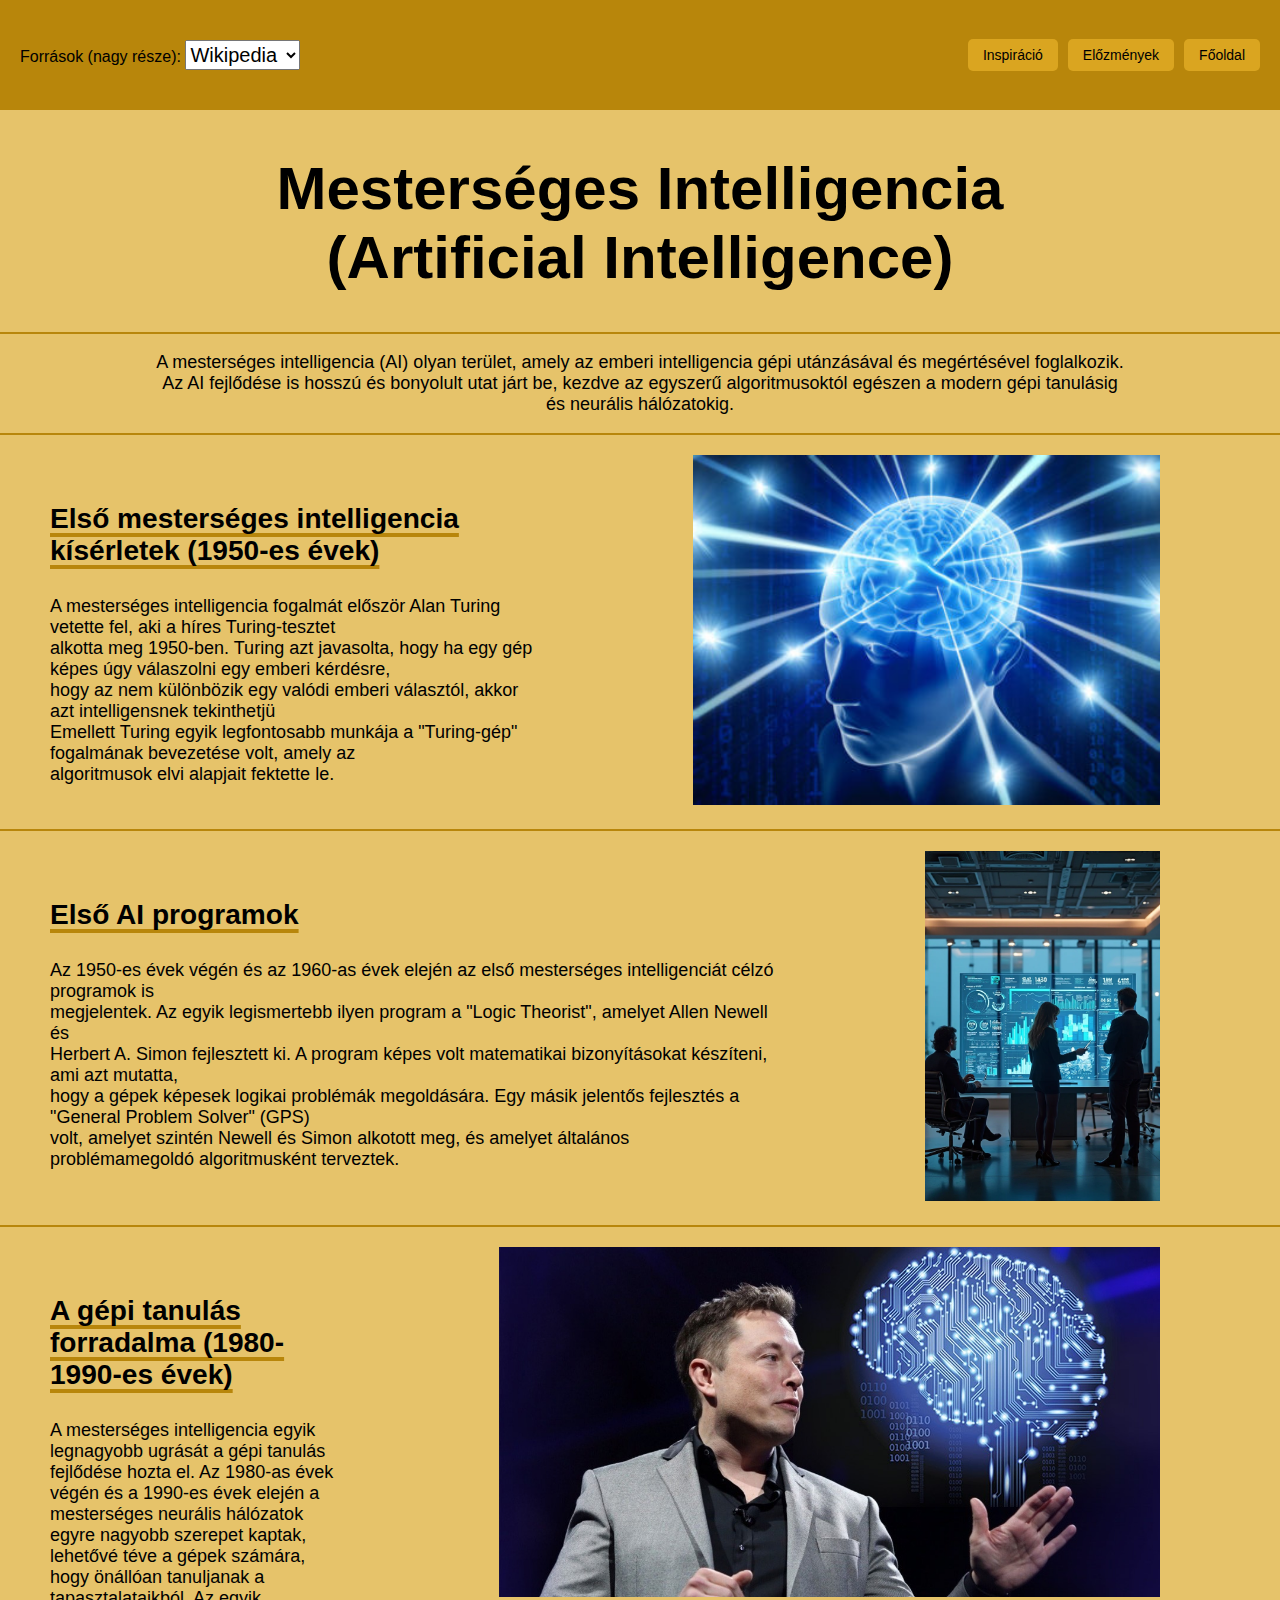
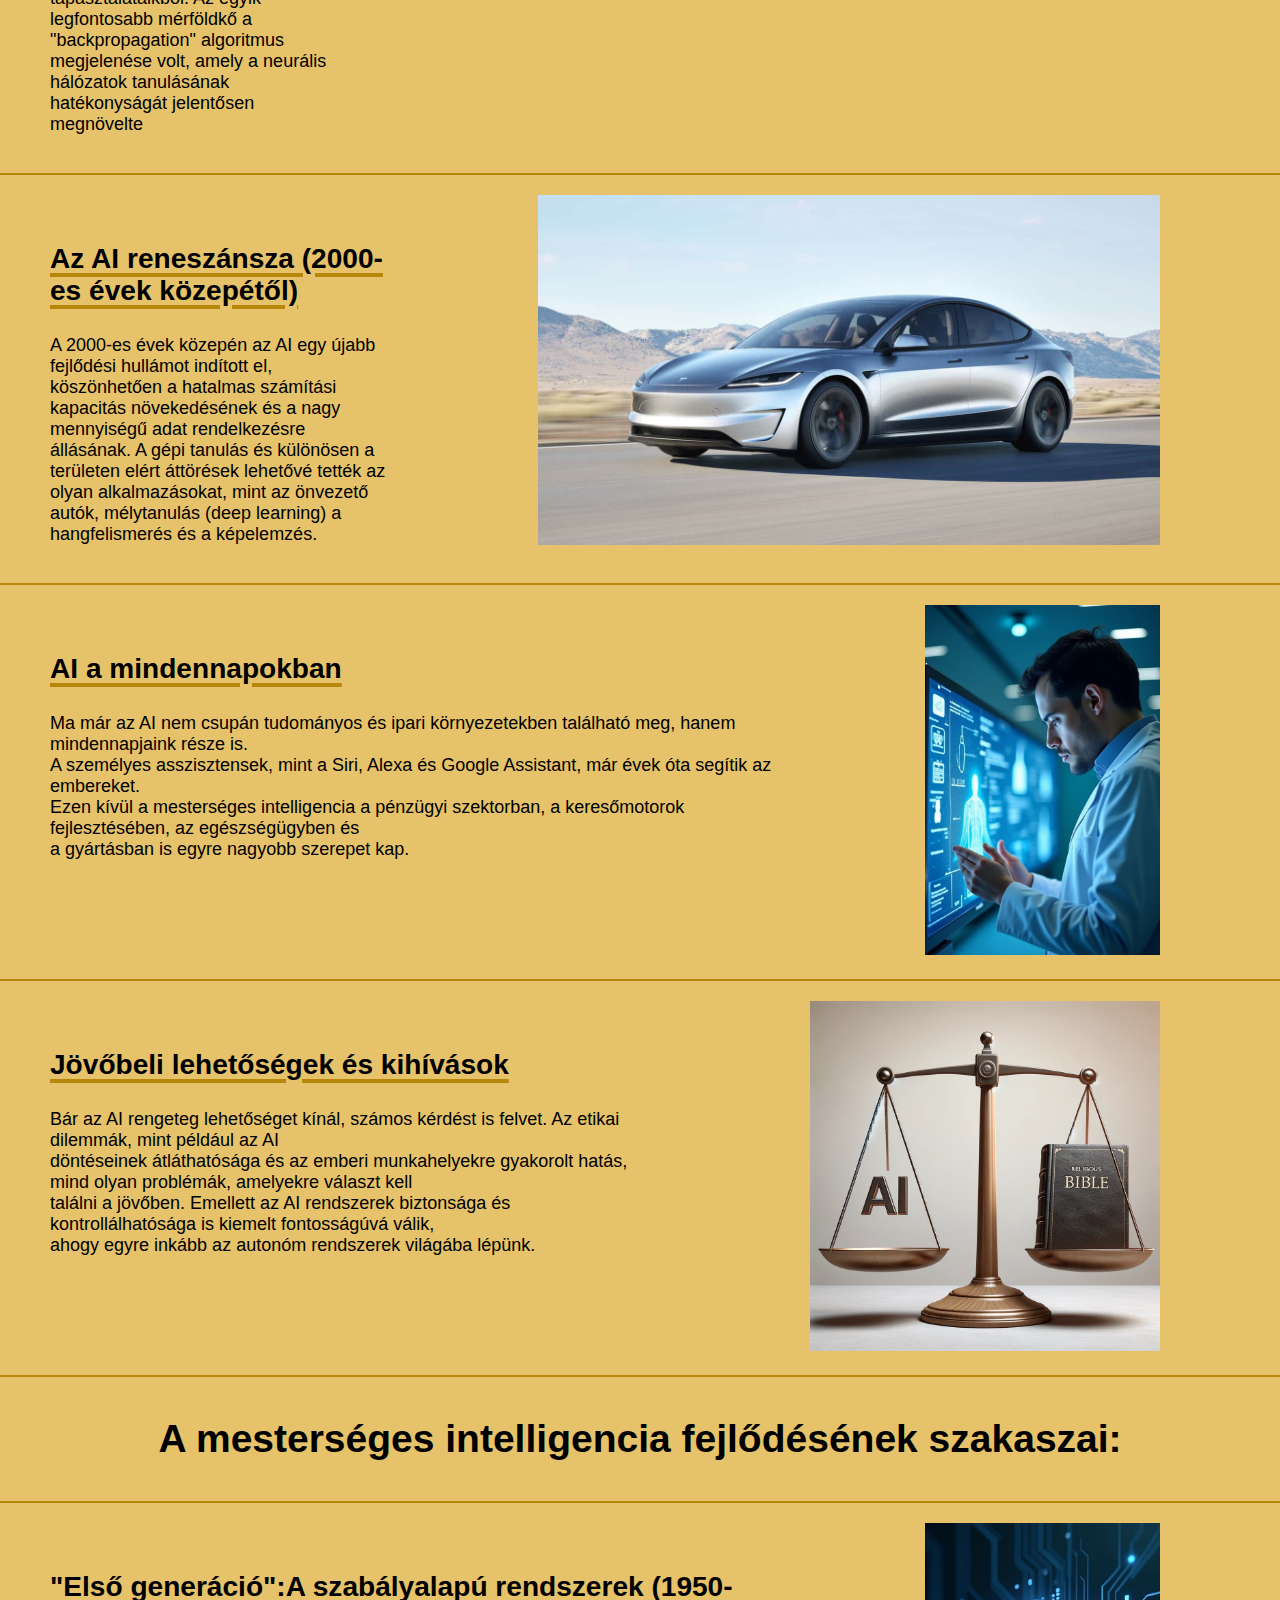
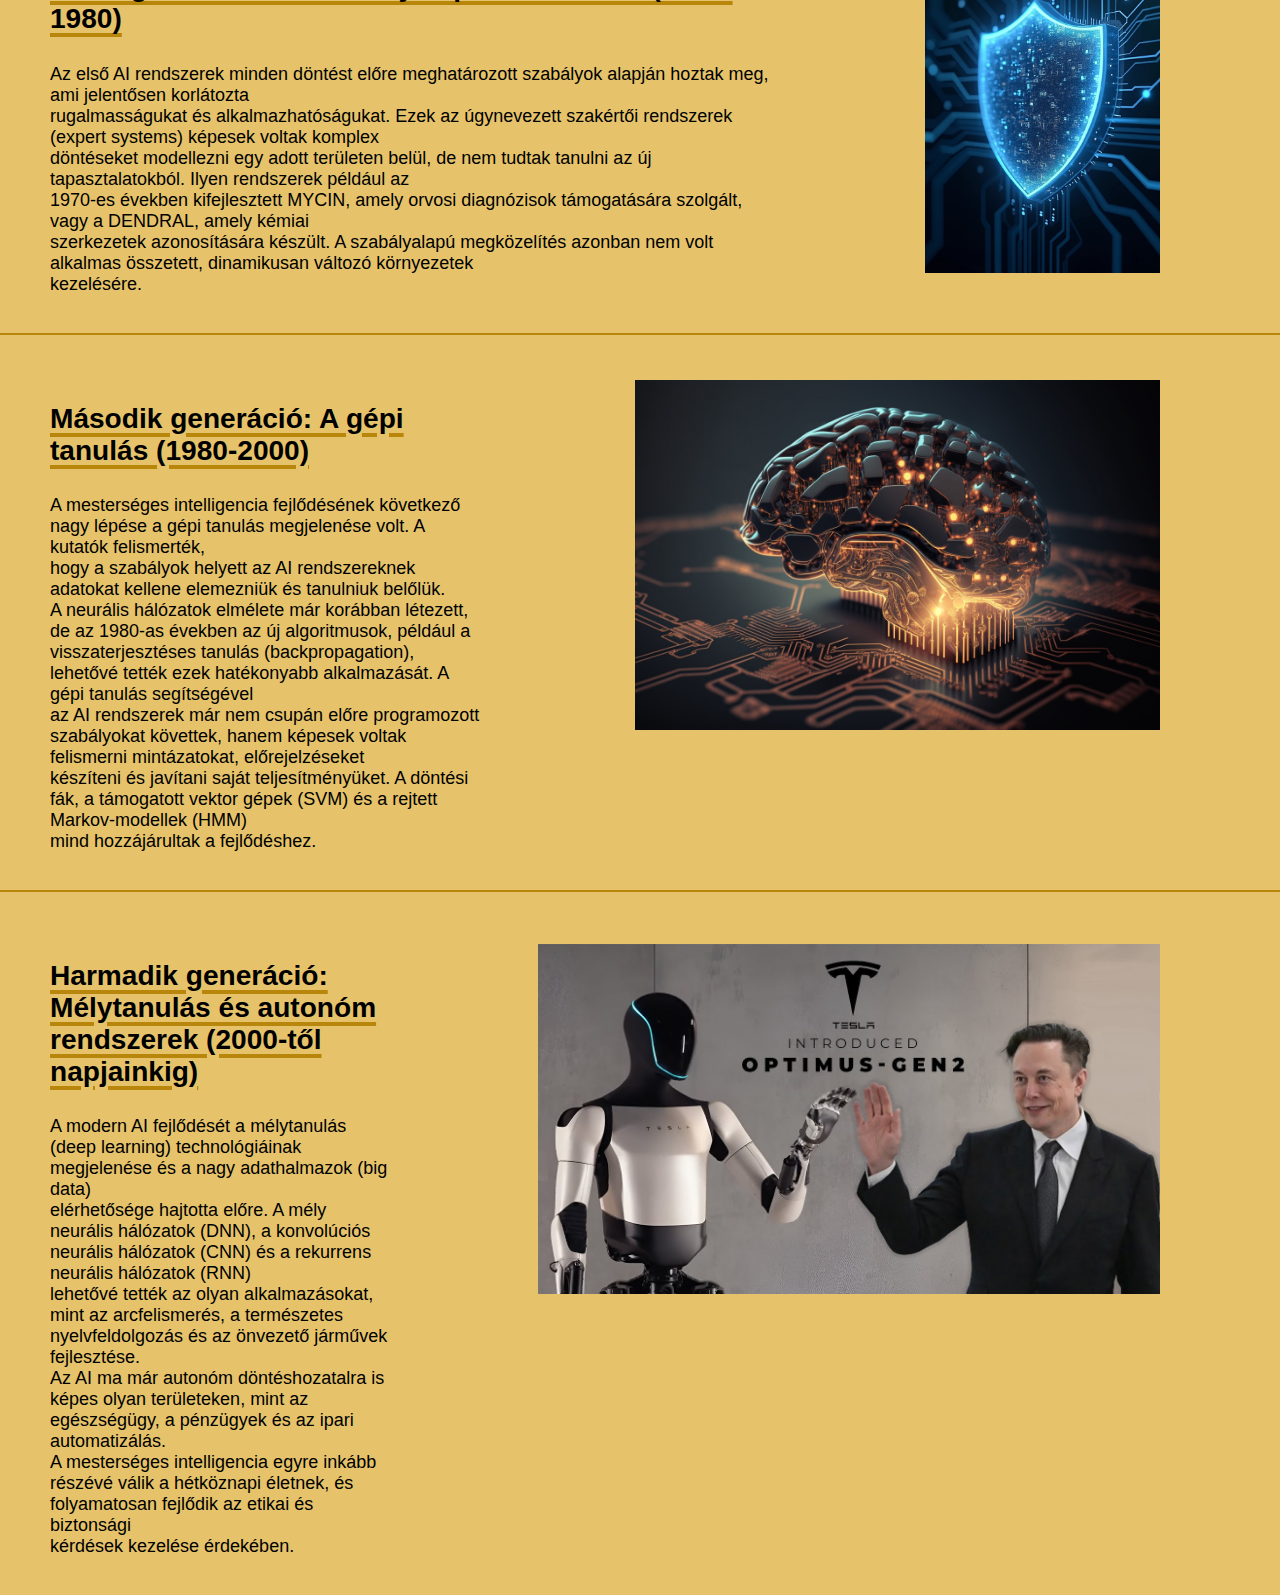
<file: ai.html>
<!DOCTYPE html>
    <html lang="en">
        <head>
            <meta charset="UTF-8">
            <meta name="viewport" content="width=device-width, initial-scale=1.0">
            <title>AI</title>
            <link rel="stylesheet" href="ai_style.css">
        </head>

        <body>
            
            <div class="container">
                <div class="form-container">
                    <label for="pages" class="text_size1">Források (nagy része):</label>
                    <select id="pages" name="page" onchange="window.location.href=this.value" style="height: 30px; width: 115px; font-size: 20px;">
                        <option value="https://hu.wikipedia.org/wiki/Mesterséges_intelligencia" style="font-size: 20px;">Wikipedia</option>
                        <option value="https://chatgpt.com/?model=auto" style="font-size: 20px;">AI</option>
                    </select>
                </div>
        
                <div class="button-container" >
                    <input type="button" value="Inspiráció" onclick="window.location.href='https://www.facebook.com/vrecirob'">
                    <input type="button" value="Előzmények" onclick="window.location.href='elozmenyek.html'">
                    <input type="button" value="Főoldal" onclick="window.location.href='index.html'">
                </div>
            </div>


            <div id="focim">
                <h1><strong>Mesterséges Intelligencia<br>
                    (Artificial Intelligence)
                </strong></h1>
            </div>

            <hr color="darkgoldenrod">

            <div class="bekezdés">
                <p>
                    A mesterséges intelligencia (AI) olyan terület, amely az emberi intelligencia gépi utánzásával és megértésével foglalkozik.<br>
                    Az AI fejlődése is hosszú és bonyolult utat járt be, kezdve az egyszerű algoritmusoktól egészen a modern gépi tanulásig<br>
                    és neurális hálózatokig.</p>
            </div>

            <hr color="darkgoldenrod">

            <section>
                <div class="bal">
                    <div class="underline">
                        <h3>Első mesterséges intelligencia kísérletek (1950-es évek)</h3>
                    </div>
                    <div class="szoveg">
                        <p>A mesterséges intelligencia fogalmát először Alan Turing vetette fel, aki a híres Turing-tesztet<br>
                            alkotta meg 1950-ben. Turing azt javasolta, hogy ha egy gép képes úgy válaszolni egy emberi kérdésre,<br>
                            hogy az nem különbözik egy valódi emberi választól, akkor azt intelligensnek tekinthetjü<br>
                            Emellett Turing egyik legfontosabb munkája a "Turing-gép" fogalmának bevezetése volt, amely az<br>
                            algoritmusok elvi alapjait fektette le.</p>
                    </div>
                </div>
                <div class="kep">
                    <img src="genious.jpg" alt="" style="height: 350px; width: auto;">
                </div>
            </section>

            <hr color="darkgoldenrod">

            <section>
                <div class="bal">
                    <div class="underline">
                        <h3>Első AI programok</h3>
                    </div>
                    <div class="szoveg">
                        <p>Az 1950-es évek végén és az 1960-as évek elején az első mesterséges intelligenciát célzó programok is<br>
                            megjelentek. Az egyik legismertebb ilyen program a "Logic Theorist", amelyet Allen Newell és<br>
                            Herbert A. Simon fejlesztett ki. A program képes volt matematikai bizonyításokat készíteni, ami azt mutatta,<br>
                            hogy a gépek képesek logikai problémák megoldására. Egy másik jelentős fejlesztés a "General Problem Solver" (GPS)<br>
                            volt, amelyet szintén Newell és Simon alkotott meg, és amelyet általános problémamegoldó algoritmusként terveztek.</p>
                    </div>
                </div>
                <div class="kep">
                    <img src="tervezes.jpg" alt="" style="height: 350px; width: auto;">
                </div>
            </section>

            <hr color="darkgoldenrod">

            <section>
                <div class="bal">
                    <div class="underline">
                        <h3>A gépi tanulás forradalma (1980-1990-es évek)</h3>
                    </div>
                    <div class="szoveg">
                        <p>A mesterséges intelligencia egyik legnagyobb ugrását a gépi tanulás fejlődése hozta el. Az 1980-as évek végén
                            és a 1990-es évek elején a mesterséges neurális hálózatok egyre nagyobb szerepet kaptak, lehetővé téve a
                            gépek számára, hogy önállóan tanuljanak a tapasztalataikból. Az egyik legfontosabb mérföldkő a "backpropagation"
                            algoritmus megjelenése volt, amely a neurális hálózatok tanulásának hatékonyságát jelentősen megnövelte</p>
                    </div>
                </div>
                <div class="kep">
                    <img src="cool_elon.jpg" alt="" style="height: 350px; width: auto;">
                </div>
            </section>

            <hr color="darkgoldenrod">

            <section>
                <div class="bal">
                    <div class="underline">
                        <h3>Az AI reneszánsza (2000-es évek közepétől)</h3>
                    </div>
                    <div class="szoveg">
                        <p>A 2000-es évek közepén az AI egy újabb fejlődési hullámot indított el, köszönhetően a hatalmas számítási
                            kapacitás növekedésének és a nagy mennyiségű adat rendelkezésre állásának. A gépi tanulás és különösen a
                            területen elért áttörések lehetővé tették az olyan alkalmazásokat, mint az önvezető autók,
                            mélytanulás (deep learning) a hangfelismerés és a képelemzés.</p>
                    </div>
                </div>
                <div class="kep">
                    <img src="tesla_car.jpg" alt="" style="height: 350px; width: auto;">
                </div>
            </section>

            <hr color="darkgoldenrod">

            <section>
                <div class="bal">
                    <div class="underline">
                        <h3>AI a mindennapokban</h3>
                    </div>
                    <div class="szoveg">
                        <p>Ma már az AI nem csupán tudományos és ipari környezetekben található meg, hanem mindennapjaink része is.<br>
                            A személyes asszisztensek, mint a Siri, Alexa és Google Assistant, már évek óta segítik az embereket.<br>
                            Ezen kívül a mesterséges intelligencia a pénzügyi szektorban, a keresőmotorok fejlesztésében, az egészségügyben és<br>
                            a gyártásban is egyre nagyobb szerepet kap.</p>
                    </div>
                </div>
                <div class="kep">
                    <img src="doctor.jpg" alt="" style="height: 350px; width: auto;">
                </div>
            </section>

            <hr color="darkgoldenrod">
            
            <section>
                <div class="bal">
                    <div class="underline">
                        <h3>Jövőbeli lehetőségek és kihívások</h3>
                    </div>
                    <div class="szoveg">
                        <p>Bár az AI rengeteg lehetőséget kínál, számos kérdést is felvet. Az etikai dilemmák, mint például az AI<br>
                            döntéseinek átláthatósága és az emberi munkahelyekre gyakorolt hatás, mind olyan problémák, amelyekre választ kell<br>
                            találni a jövőben. Emellett az AI rendszerek biztonsága és kontrollálhatósága is kiemelt fontosságúvá válik,<br>
                            ahogy egyre inkább az autonóm rendszerek világába lépünk.</p>
                    </div>
                </div>
                <div class="kep">
                    <img src="scale.jpg" alt="" style="height: 350px; width: auto;">
                </div>
            </section>

            <hr color="darkgoldenrod">

            <div class="alcim">
                <h2>A mesterséges intelligencia fejlődésének szakaszai:</h2>
            </div>

            <hr color="darkgoldenrod">

            <section>
                <div class="bal">
                    <div class="underline">
                        <h3>"Első generáció":A szabályalapú rendszerek (1950-1980)</h3>
                    </div>
                    <div class="szoveg">
                        <p>Az első AI rendszerek minden döntést előre meghatározott szabályok alapján hoztak meg, ami jelentősen korlátozta<br>
                            rugalmasságukat és alkalmazhatóságukat. Ezek az úgynevezett szakértői rendszerek (expert systems) képesek voltak komplex<br>
                            döntéseket modellezni egy adott területen belül, de nem tudtak tanulni az új tapasztalatokból. Ilyen rendszerek például az<br>
                            1970-es években kifejlesztett MYCIN, amely orvosi diagnózisok támogatására szolgált, vagy a DENDRAL, amely kémiai<br>
                            szerkezetek azonosítására készült. A szabályalapú megközelítés azonban nem volt alkalmas összetett, dinamikusan változó környezetek<br>
                            kezelésére.</p>
                    </div>
                </div>
                <div class="kep">
                    <img src="protection.jpg" alt="" style="height: 350px; width: auto;">
                </div>
            </section>

            <hr color="darkgoldenrod">

            <section>
                <div class="bal">
                    <div class="underline">
                        <h3>Második generáció: A gépi tanulás (1980-2000)</h3>
                    </div>
                    <div class="szoveg">
                        <p>A mesterséges intelligencia fejlődésének következő nagy lépése a gépi tanulás megjelenése volt. A kutatók felismerték,<br>
                            hogy a szabályok helyett az AI rendszereknek adatokat kellene elemezniük és tanulniuk belőlük.<br>
                            A neurális hálózatok elmélete már korábban létezett, de az 1980-as években az új algoritmusok, például a<br>
                            visszaterjesztéses tanulás (backpropagation), lehetővé tették ezek hatékonyabb alkalmazását. A gépi tanulás segítségével<br>
                            az AI rendszerek már nem csupán előre programozott szabályokat követtek, hanem képesek voltak felismerni mintázatokat, előrejelzéseket<br>
                            készíteni és javítani saját teljesítményüket. A döntési fák, a támogatott vektor gépek (SVM) és a rejtett Markov-modellek (HMM)<br>
                            mind hozzájárultak a fejlődéshez.</p>
                    </div>
                </div>
                <div class="kep">
                    <img src="gepi_tanulas.png" alt="" style="height: 350px; width: auto; padding-top: 25px;">
                </div>
            </section>

            <hr color="darkgoldenrod">

            <section>
                <div class="bal">
                    <div class="underline">
                        <h3>Harmadik generáció: Mélytanulás és autonóm rendszerek (2000-től napjainkig)</h3>
                    </div>
                    <div class="szoveg">
                        <p>A modern AI fejlődését a mélytanulás (deep learning) technológiáinak megjelenése és a nagy adathalmazok (big data) <br>
                            elérhetősége hajtotta előre. A mély neurális hálózatok (DNN), a konvolúciós neurális hálózatok (CNN) és a rekurrens neurális hálózatok (RNN)<br>
                             lehetővé tették az olyan alkalmazásokat, mint az arcfelismerés, a természetes nyelvfeldolgozás és az önvezető járművek fejlesztése. <br>
                             Az AI ma már autonóm döntéshozatalra is képes olyan területeken, mint az egészségügy, a pénzügyek és az ipari automatizálás. <br>
                             A mesterséges intelligencia egyre inkább részévé válik a hétköznapi életnek, és folyamatosan fejlődik az etikai és biztonsági <br>
                             kérdések kezelése érdekében.</p>
                    </div>
                </div>
                <div class="kep">
                    <img src="tesla_robot.jpg" alt="" style="height: 350px; width: auto; padding-top: 32px;">
                </div>
            </section>

        </body>
    </html>
</file>
<file: ai_style.css>
.container{
    background-color: darkgoldenrod;
    padding: 20px;
    display: flex;
    justify-content:space-between;
    align-items: center;
    height: 70px;
}
.form-container{
    display: inline-block;
}

.button-container {
    display: flex;
    gap: 10px;
}

.button-container input[type="button"] {
    padding: 8px 15px;
    background-color: goldenrod;
    color: black;
    border: none;
    border-radius: 5px;
    font-size: 14px;
}

.button-container input[type="button"]:hover {
    background-color: darkorange;
}

body {
    margin: 0; 
    padding: 0;
    background-color:rgba(218, 165, 32, 0.668);
    font-family: Impact, Haettenschweiler, 'Arial Narrow Bold', sans-serif;
}

.címközép{
    text-align: center;
    padding-top: 4px;
    font-size: 30px;
}
.bekezdés{
    text-align: center;
    padding-top: -5px;
    font-size: 18px;
}

.kisbehuzas{
    color: darkgoldenrod;
    font-size: 35px;
    text-align: left;
}

#focim{
    font-size: 30px;
    text-align: center;
    padding-top: 4px;
}

.underline{
    text-decoration: underline;
    text-decoration-color: darkgoldenrod;
    text-decoration-thickness: 4px;
    text-underline-offset: 5.2px;
    padding-top: 20px;
    font-size: 24px;
}

section{
    margin-top: 20px;
    margin-bottom: 20px;
    margin-left: 50px;
    margin-right: 120px;
    gap: 150px;
    display: flex;
    
}
    section .szoveg{
        font-size: 18px;
        color: black;
        text-align: left;
    }

    section .kep{
        justify-content: right;
    }
    section .bal{
        justify-content: left;
    }

.alcim{
    font-size: 26px;
    display: flex;
    justify-content: center;
    align-items: center;
}
</file>
